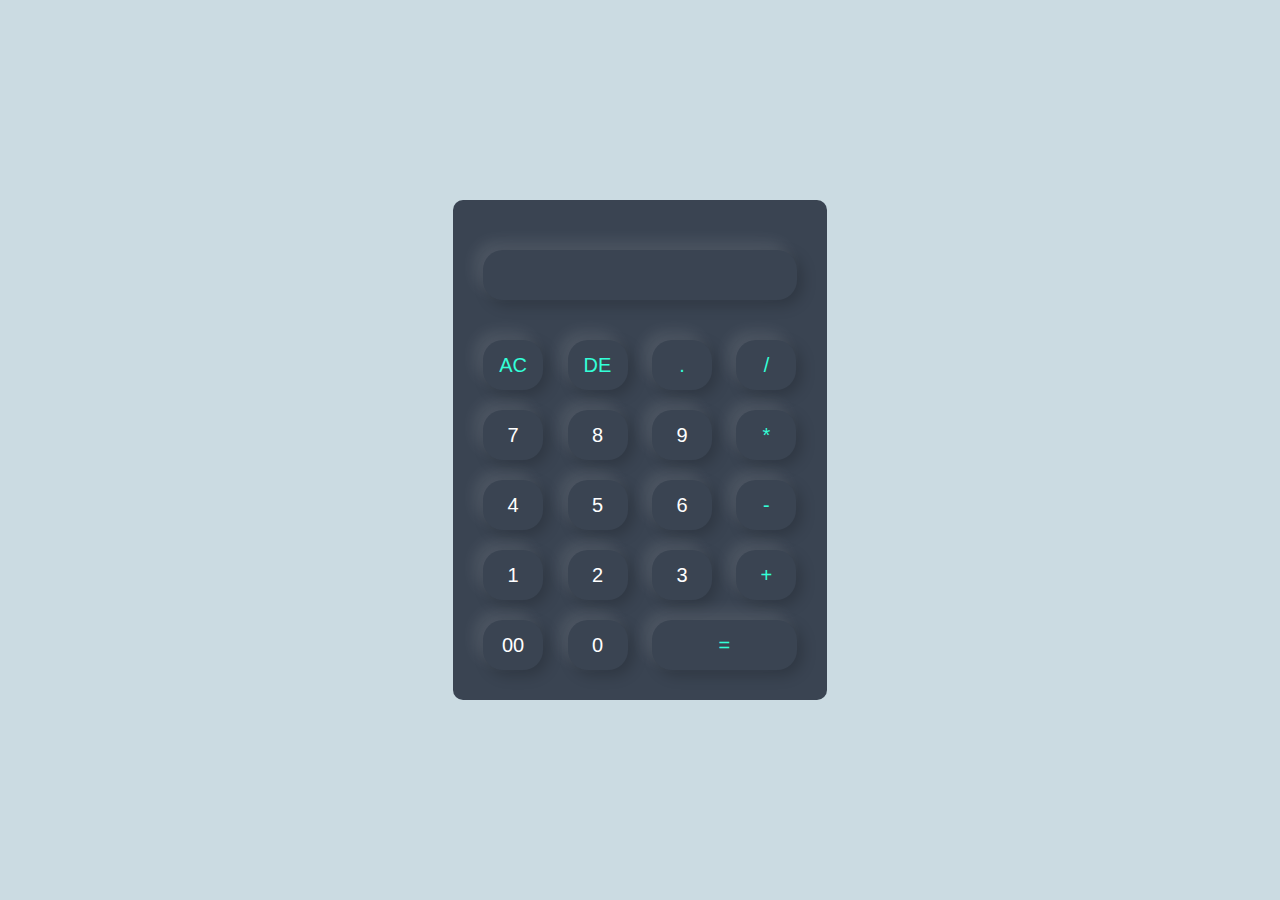
<file: index.html>
<!DOCTYPE html>
<html lang="en">

<head>
    <meta charset="UTF-8">
    <meta name="viewport" content="width=device-width, initial-scale=1.0">
    <title>Calculator</title>
    <link rel="stylesheet" href="calculator.css">
</head>

<body>
    <div class="container">
        <div class="calculator">
            <form>
                <div class="display">
                    <input type="text" name="display">
                </div>
                <div>
                    <input type="button" value="AC" onclick="display.value=''" class="operator">
                    <input type="button" value="DE" onclick="display.value = display.value.toString().slice(0,-1)"
                        class="operator">
                    <input type="button" value="." onclick="display.value+='.'" class="operator">
                    <input type="button" value="/" onclick="display.value+='/'" class="operator">
                </div>
                <div>
                    <input type="button" value="7" onclick="display.value+='7'">
                    <input type="button" value="8" onclick="display.value+='8'">
                    <input type="button" value="9" onclick="display.value+='9'">
                    <input type="button" value="*" onclick="display.value+='*'" class="operator">
                </div>
                <div>
                    <input type="button" value="4" onclick="display.value+='4'">
                    <input type="button" value="5" onclick="display.value+='5'">
                    <input type="button" value="6" onclick="display.value+='6'">
                    <input type="button" value="-" onclick="display.value+='-'" class="operator">
                </div>
                <div>
                    <input type="button" value="1" onclick="display.value+='1'">
                    <input type="button" value="2" onclick="display.value+='2'">
                    <input type="button" value="3" onclick="display.value+='3'">
                    <input type="button" value="+" onclick="display.value+='+'" class="operator">
                </div>
                <div>
                    <input type="button" value="00" onclick="display.value+='00'">
                    <input type="button" value="0" onclick="display.value+='0'">
                    <input type="button" value="=" onclick="display.value = eval(display.value)" class="equal operator">
                </div>
            </form>
        </div>
    </div>
</body>

</html>
</file>
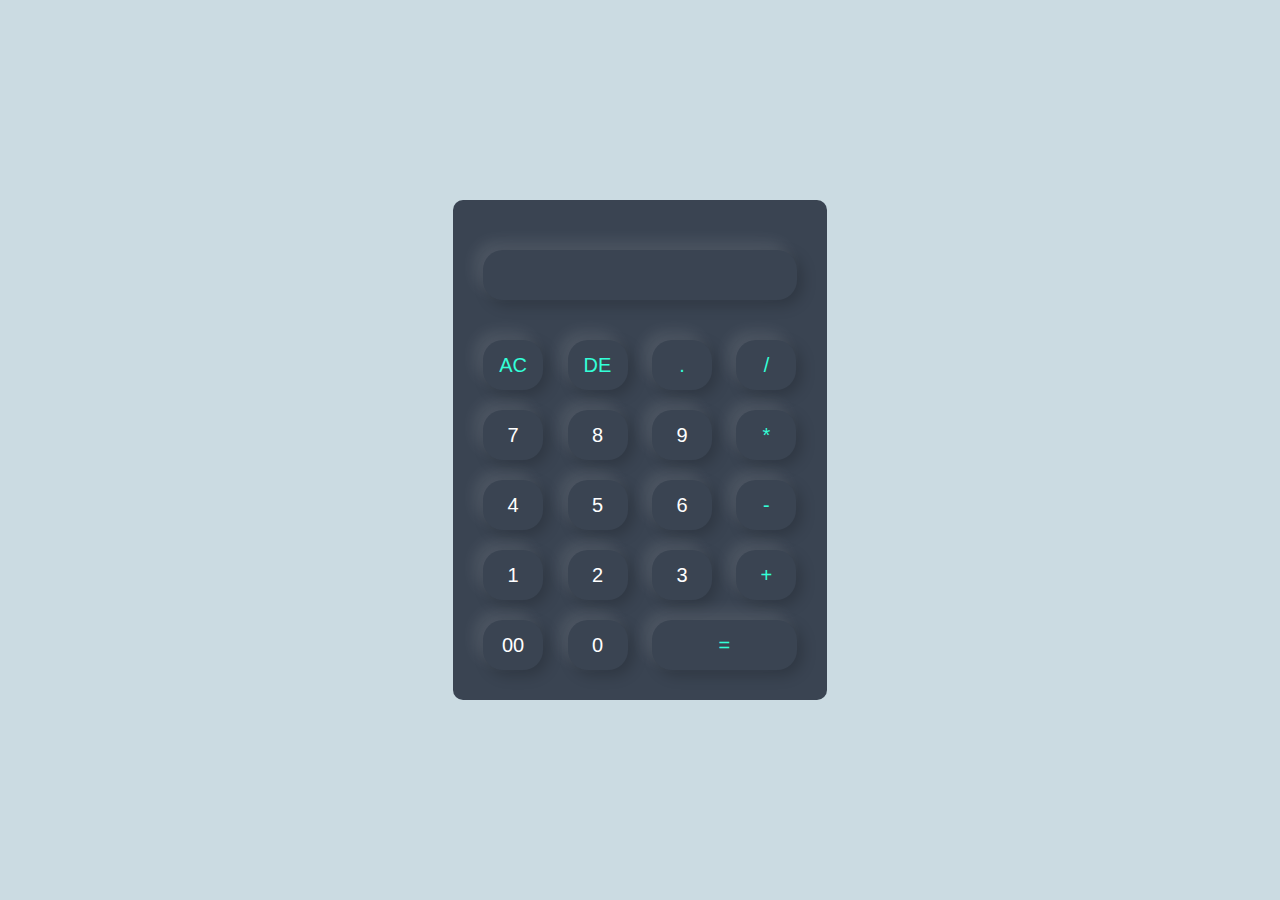
<file: caluclator.html>
<!DOCTYPE html>
<html lang="en">

<head>
    <meta charset="UTF-8">
    <meta name="viewport" content="width=device-width, initial-scale=1.0">
    <title>Calculator</title>
    <link rel="stylesheet" href="calculator.css">
</head>

<body>
    <div class="container">
        <div class="calculator">
            <form>
                <div class="display">
                    <input type="text" name="display">
                </div>
                <div>
                    <input type="button" value="AC" onclick="display.value=''" class="operator">
                    <input type="button" value="DE" onclick="display.value = display.value.toString().slice(0,-1)"
                        class="operator">
                    <input type="button" value="." onclick="display.value+='.'" class="operator">
                    <input type="button" value="/" onclick="display.value+='/'" class="operator">
                </div>
                <div>
                    <input type="button" value="7" onclick="display.value+='7'">
                    <input type="button" value="8" onclick="display.value+='8'">
                    <input type="button" value="9" onclick="display.value+='9'">
                    <input type="button" value="*" onclick="display.value+='*'" class="operator">
                </div>
                <div>
                    <input type="button" value="4" onclick="display.value+='4'">
                    <input type="button" value="5" onclick="display.value+='5'">
                    <input type="button" value="6" onclick="display.value+='6'">
                    <input type="button" value="-" onclick="display.value+='-'" class="operator">
                </div>
                <div>
                    <input type="button" value="1" onclick="display.value+='1'">
                    <input type="button" value="2" onclick="display.value+='2'">
                    <input type="button" value="3" onclick="display.value+='3'">
                    <input type="button" value="+" onclick="display.value+='+'" class="operator">
                </div>
                <div>
                    <input type="button" value="00" onclick="display.value+='00'">
                    <input type="button" value="0" onclick="display.value+='0'">
                    <input type="button" value="=" onclick="display.value = eval(display.value)" class="equal operator">
                </div>
            </form>
        </div>
    </div>
</body>

</html>
</file>
<file: calculator.css>
* {
    margin: 0;
    padding: 0;
    font-family: 'poppins', sans-serif;
    box-sizing: border-box;
}

.container {
    width: 100%;  
    height: 100vh;
    background: hsl(198, 28%, 84%);
    display: flex;
    align-items: center;
    justify-content: center;
}

.calculator {
    background: #3a4452;
    padding: 20px;
    border-radius: 10px;
}


.calculator form input {
    border: 0;
    outline: 0;
    width: 60px;
    height: 50px;
    border-radius: 20px;
    box-shadow: -8px -8px 15px rgba(255, 255, 255, 0.1), 
                5px 5px 15px rgba(0, 0, 0, 0.2);
    background: transparent;
    font-size: 20px;
    color: #fff;
    cursor: pointer;
    margin: 10px;
}

.display {
    display: flex;
    justify-content: flex-end;
    margin: 20px 0;
}

.display input {
    text-align: right;
    flex: 1;
    font-size: 45px;
    box-shadow: none;
    border-radius: 10px;
    border: none;
    outline: none;
    width: 100%;
    height: 80px;
    padding: 10px;
    color: #fff;
    background: transparent;
}

form input.equal {
    width: 145px;
}

form input.operator {
    color: #33ffd8;
}
</file>
